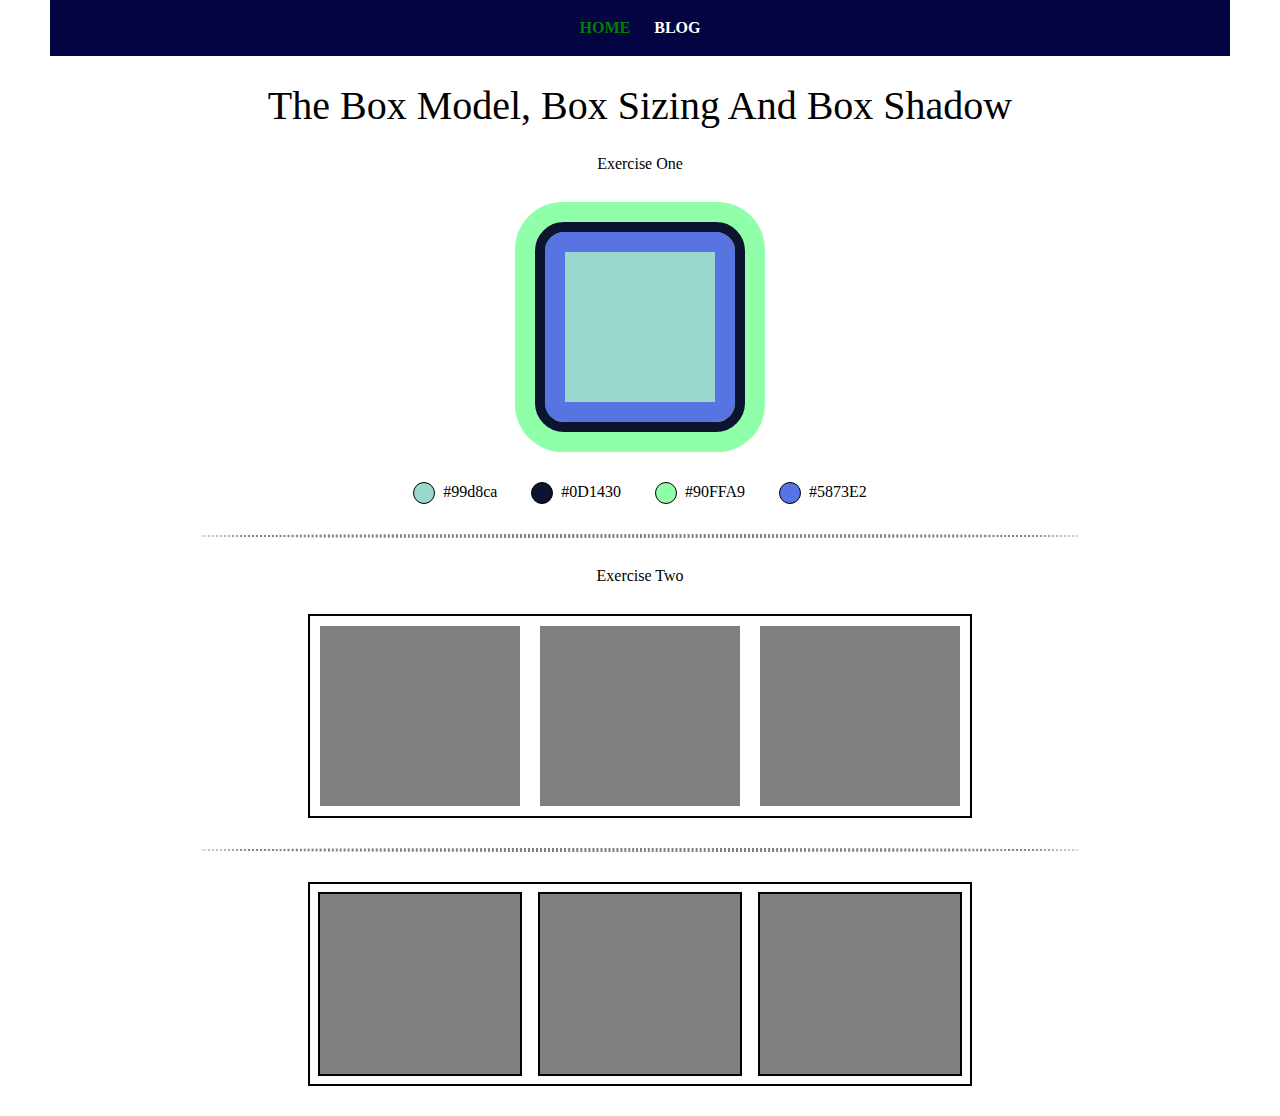
<file: index.html>
<!DOCTYPE html>
<html lang="en">
    <head>
        <meta charset="UTF-8">
        <title>checkpoint1-html&css</title>
        <link rel="stylesheet" href="style.css">
    </head>
    <body>
        <header>
            <nav>
                <a href="#" class="curent">HOME</a>
                <a href="BLOG.html">BLOG</a>
            </nav>
        </header>
        <main>
            <section class="sec1">
                <h1>the box model, box sizing and box shadow</h1>
                <h2>exercise one</h2>
                <div class="box"></div>
                <div class="master">
                    <div class="master1">
                        <span class="circle one"></span>
                        <span>#99d8ca</span>
                    </div>
                    <div class="master1">
                        <span class="circle two"></span>
                        <span>#0D1430</span>
                    </div>
                    <div class="master1">
                        <span class="circle three"></span>
                        <span>#90FFA9</span>
                    </div>
                    <div class="master1">
                        <span class="circle four"></span>
                        <span>#5873E2</span>
                    </div>                  
                </div>
            </section>
            <hr>
            <section class="sec2">
                <h2>exercise two</h2>
                <div class="mainsec2">
                    <div class="childsec2"></div>
                    <div class="childsec2"></div>
                    <div class="childsec2"></div>
                </div>
            </section>
            <hr>
            <section>
                <div class="mainsec3">
                    <div class="childsec3"></div>
                    <div class="childsec3"></div>
                    <div class="childsec3"></div>
                </div>
            </section>
        </main>
    </body>
</file>
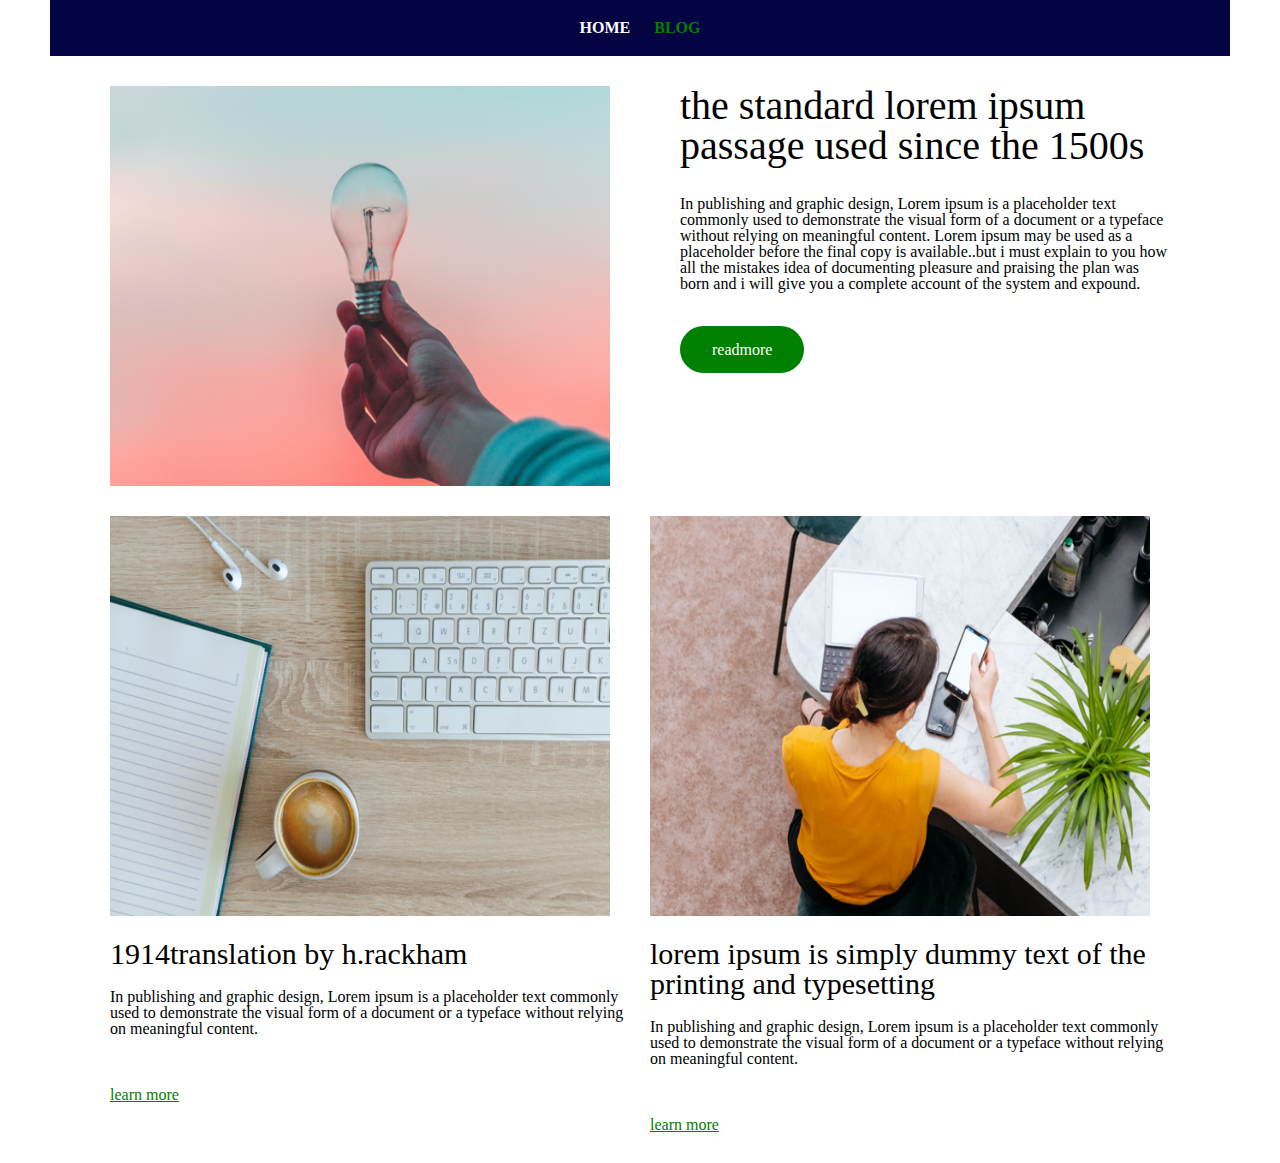
<file: BLOG.html>
<!DOCTYPE html>
<html lang="en">
    <head>
        <meta charset="UTF-8">
        <title>checkpoint1-html&css</title>
        <link rel="stylesheet" href="style1.css">
    </head>
    <body>
        <header>
            <nav>
                <a href="index.html">HOME</a>
                <a href="#" class="current">BLOG</a>
            </nav>
        </header>
        <main class="main">
            <div class="container">
                <div class="image">
                <img src="pic01.png" alt="bulb" class="firstpic">
                </div>
                <div class="text">
                <h1 class="h1">the standard lorem ipsum passage used since the 1500s</h1>
                <p>In publishing and graphic design, Lorem ipsum is a placeholder text commonly used to demonstrate the visual form of a document or a typeface without relying on meaningful content. Lorem ipsum may be used as a placeholder before the final copy is available..but i must explain to you how all the mistakes idea of documenting pleasure and praising the plan was born and i will give you a complete account of the system and expound.</p>
                <a href="#" class="button">readmore</a>
            </div>
            </div>
            <div class="container2">
                <div class="image2">
                    <img src="pic02.png" alt="pic" class="pic3">
                </div>
                <div class="image3">
                    <img src="pic03.png" alt="pic" class="pic2">
                </div>
            </div>
            <div class="container3">
                <div class="child3">
                    <h2>1914translation by h.rackham</h2>
                    <p>In publishing and graphic design, Lorem ipsum is a placeholder text commonly used to demonstrate the visual form of a document or a typeface without relying on meaningful content.</p>
                    <a href="#">learn more</a>
                </div>
                <div class="child4">
                    <h2>lorem ipsum is simply dummy text of the printing and typesetting</h2>
                    <p>In publishing and graphic design, Lorem ipsum is a placeholder text commonly used to demonstrate the visual form of a document or a typeface without relying on meaningful content.</p>
                    <a href="#">learn more</a>
                </div>
            </div>
        </main>
    </body>
</file>
<file: style.css>
/* http://meyerweb.com/eric/tools/css/reset/ 
   v2.0 | 20110126
   License: none (public domain)
*/

html, body, div, span, applet, object, iframe,
h1, h2, h3, h4, h5, h6, p, blockquote, pre,
a, abbr, acronym, address, big, cite, code,
del, dfn, em, img, ins, kbd, q, s, samp,
small, strike, strong, sub, sup, tt, var,
b, u, i, center,
dl, dt, dd, ol, ul, li,
fieldset, form, label, legend,
table, caption, tbody, tfoot, thead, tr, th, td,
article, aside, canvas, details, embed, 
figure, figcaption, footer, header, hgroup, 
menu, nav, output, ruby, section, summary,
time, mark, audio, video {
	margin: 0;
	padding: 0;
	border: 0;
	font-size: 100%;
	font: inherit;
	vertical-align: baseline;
}
/* HTML5 display-role reset for older browsers */
article, aside, details, figcaption, figure, 
footer, header, hgroup, menu, nav, section {
	display: block;
}
body {
	line-height: 1;
}
ol, ul {
	list-style: none;
}
blockquote, q {
	quotes: none;
}
blockquote:before, blockquote:after,
q:before, q:after {
	content: '';
	content: none;
}
table {
	border-collapse: collapse;
	border-spacing: 0;
}
/*custom*/
header{
    background-color: rgb(4, 4, 66);
    padding: 20px 0;
    text-align: center;
    text-decoration: none;
    margin: 0 50px;
}
header a{
    margin: 0 10px;
    text-decoration: none;
    font-weight: bold;
    color: white;
}
.curent{
    color: green;
}
.sec1{
    margin: 30px 200px;
    text-align: center;
    text-transform: capitalize;
}
h1{
    font-size: 40px; 
    margin-bottom: 30px;
}
.box{
    text-align: center;
    background-color: #99d8ca;
    width: 150px;
    height: 150px;
    border: 20px solid #5873e2;
    border-radius: 10%;
    outline: 10px solid #0d1430;
    box-shadow: 0 0 0 30px #90ffa9;
    margin: 60px auto 30px auto;
}
.master{
    text-align: center;
    margin-top: 60px;
}
.circle{
    width: 20px;
    height: 20px;
    border: 1px solid black;
    border-radius: 50%;
    background-color: #99d8ca;
    vertical-align: middle;
    margin-right: 4px;
    display: inline-block;
}
.two{
    background-color: #0d1430;
}
.three{
    background-color: #90ffa9;
}
.four{
    background-color: #5873e2;
}
.master1{
    margin: 0 15px;
    display: inline-block;
}
hr{
    border: 2px dotted grey;
    margin: 30px 200px;
    border-radius: 50%;
}
.sec2{
    margin: 30px 200px;
    text-align: center;
    text-transform: capitalize;
}
.mainsec2{
    width: 660px;
    height: 200px;
    border: 2px solid black;
    margin: 30px auto;
    text-align: center;
    font-size: 0;
}
.childsec2{
    width: 200px;
    height: 180px;
    margin: 10px;
    background-color: grey;
    display: inline-block;
}
.mainsec3{
    width: 660px;
    height: 200px;
    border: 2px solid black;
    margin: 30px auto;
    text-align: center;
    font-size: 0;
}.childsec3{
    width: 200px;
    height: 180px;
    margin: 8px;
    border: 2px solid black;
    background-color: grey;
    display: inline-block;
}
</file>
<file: style1.css>
/* http://meyerweb.com/eric/tools/css/reset/ 
   v2.0 | 20110126
   License: none (public domain)
*/

html, body, div, span, applet, object, iframe,
h1, h2, h3, h4, h5, h6, p, blockquote, pre,
a, abbr, acronym, address, big, cite, code,
del, dfn, em, img, ins, kbd, q, s, samp,
small, strike, strong, sub, sup, tt, var,
b, u, i, center,
dl, dt, dd, ol, ul, li,
fieldset, form, label, legend,
table, caption, tbody, tfoot, thead, tr, th, td,
article, aside, canvas, details, embed, 
figure, figcaption, footer, header, hgroup, 
menu, nav, output, ruby, section, summary,
time, mark, audio, video {
	margin: 0;
	padding: 0;
	border: 0;
	font-size: 100%;
	font: inherit;
	vertical-align: baseline;
}
/* HTML5 display-role reset for older browsers */
article, aside, details, figcaption, figure, 
footer, header, hgroup, menu, nav, section {
	display: block;
}
body {
	line-height: 1;
}
ol, ul {
	list-style: none;
}
blockquote, q {
	quotes: none;
}
blockquote:before, blockquote:after,
q:before, q:after {
	content: '';
	content: none;
}
table {
	border-collapse: collapse;
	border-spacing: 0;
}


/*custom*/


header{
    background-color: rgb(4, 4, 66);
    padding: 20px 0;
    text-align: center;
    text-decoration: none;
    margin: 0 50px;
}
header a{
    margin: 0 10px;
    color: white;
    text-decoration: none;
    font-weight: bold;
}
.current{
    color: green;
}
.main{
    margin: 30px 100px;
}
.firstpic{
    width: 500px;
    height: 400px;
}
.h1{
    font-size: 40px;
    margin-bottom: 30px;
    margin-left: 10px;
}
.container{
    display: flex;
    align-items: flex-start;
    justify-content: center
}
.image{
    flex-basis: 50%;
    padding-right: 10px;
    
}
.text{
    width: 500px;
    height: 400px;
    padding-left: 10px;
    margin-bottom: 20px ;
}
p{
    margin-top: 20px;
    padding-left: 10px;
    margin-bottom: 50px ;
}
.button{
    width: 25px;
    height: 10px;
    background-color: green;
    color: white;
    text-decoration: none;
    font-size: 16px;
    padding: 15px 32px;
    border-radius: 50px;
    margin-top: 30px;
    margin-bottom: 10px;
    margin-left: 10px;
}
.container2{
    display: flex;
    align-items: flex-start;
    justify-content: center;
}
.image2{
    flex-basis: 50%;
}
.image3{
    flex-basis: 50%;
}
.pic2{
    width: 500px;
    height: 400px;
    padding: 10px;
}
.pic3{
    width: 500px;
    height: 400px;
    padding: 10px;
}
.container3{
    display: flex;
    align-items: flex-start;
    justify-content: center;
}
.child3{
    flex-basis: 50%;
}
.child4{
    flex-basis: 50%;
}
h2{
    font-size: 30px;
    margin: 10px 10px 20px 10px;
}
a{
    margin: 0 10px;
    color: green;
}
</file>
